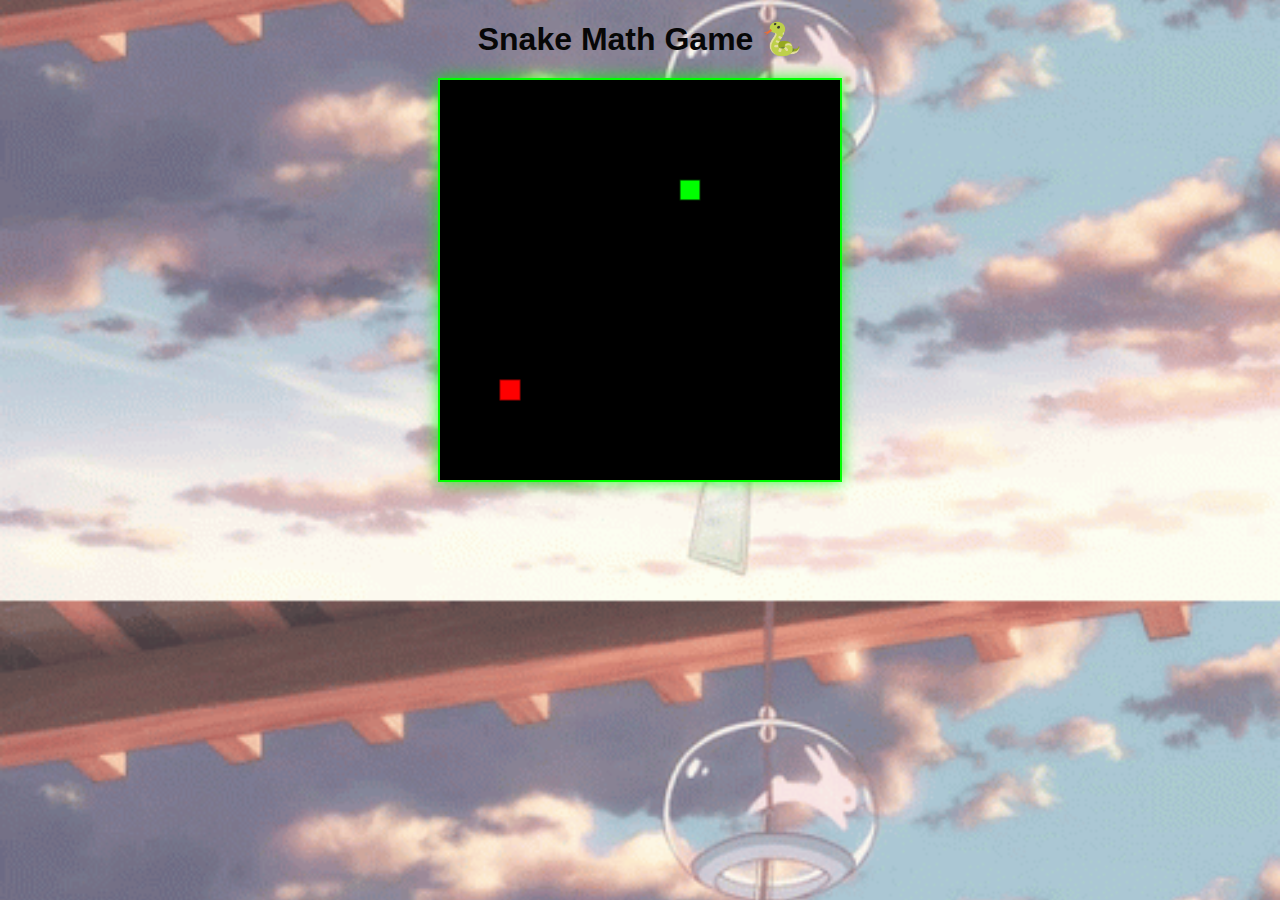
<file: index.html>
<!DOCTYPE html>
<html lang="en">
<head>
    <meta charset="UTF-8">
    <meta name="viewport" content="width=device-width, initial-scale=1.0">
    <link rel="icon" type="image/x-icon" href="favicon.ico">
    <title>Snake Game with Math Questions</title>
    <link rel="stylesheet" href="style2.css">
    <style>
        body {
            background-image: url('anime-windy.gif');
            background-size: cover;
            background-position: center;
            
        }
    </style>
</head>
<body>
    
    <h1>Snake Math Game 🐍</h1>
    <canvas id="gameCanvas"></canvas>
    

    
    
    <div id="mathQuestion" class="modal hidden">
        <div class="modal-content">
            <h2>Answer to Continue!</h2>
            <p id="question"></p>
            <input type="text" id="answer" placeholder="Your answer">
            <button onclick="checkAnswer()">Submit</button>
        </div>
    </div>

    <div id="gameOver" class="modal hidden">
        <div class="modal-content">
            <h2>Game Over</h2>
            <p>Incorrect Answer! Try again?</p>
            <button onclick="startNewGame()">Restart Game</button>
        </div>
    </div>

    <script src="script2.js"></script>
</body>
</html>
</file>
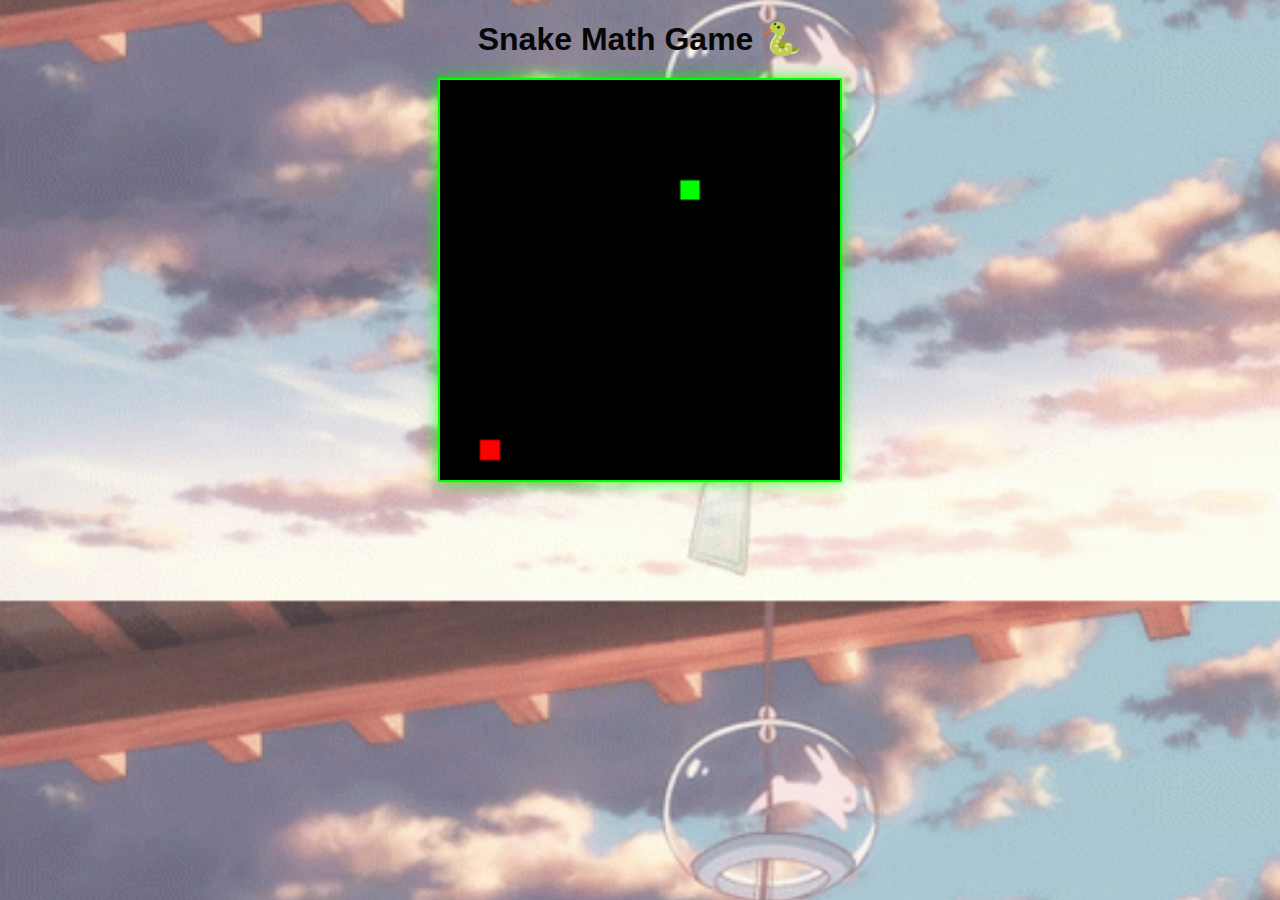
<file: game2.html>
<!DOCTYPE html>
<html lang="en">
<head>
    <meta charset="UTF-8">
    <meta name="viewport" content="width=device-width, initial-scale=1.0">
    <link rel="icon" type="image/x-icon" href="favicon.ico">
    <title>Snake Game with Math Questions</title>
    <link rel="stylesheet" href="style2.css">
    <style>
        body {
            background-image: url('anime-windy.gif');
            background-size: cover;
            background-position: center;
            
        }
    </style>
</head>
<body>
    
    <h1>Snake Math Game 🐍</h1>
    <canvas id="gameCanvas"></canvas>
    

    
    
    <div id="mathQuestion" class="modal hidden">
        <div class="modal-content">
            <h2>Answer to Continue!</h2>
            <p id="question"></p>
            <input type="text" id="answer" placeholder="Your answer">
            <button onclick="checkAnswer()">Submit</button>
        </div>
    </div>

    <div id="gameOver" class="modal hidden">
        <div class="modal-content">
            <h2>Game Over</h2>
            <p>Incorrect Answer! Try again?</p>
            <button onclick="startNewGame()">Restart Game</button>
        </div>
    </div>

    <script src="script2.js"></script>
</body>
</html>
</file>
<file: style2.css>
/* Basic styles for the game and overall layout */
body {
    font-family: 'Segoe UI', Tahoma, Geneva, Verdana, sans-serif;
    text-align: center;
    background-color: #383b3f;
    color: rgb(7, 7, 7);
    margin: 0;
    transition: background-color 0.5s;
}

h1 {
    margin: 20px;
    animation: fade-in 2s;
}

canvas {
    background-color: #000;
    display: block;
    margin: 0 auto;
    border: 2px solid #00ff00;
    box-shadow: 0 0 15px rgba(0, 255, 0, 0.8);
    animation: pulse 2s infinite;
}

input[type="text"] {
    padding: 10px;
    font-size: 16px;
    border-radius: 5px;
    border: 1px solid #ccc;
    margin: 10px 0;
    transition: border-color 0.3s;
}

input[type="text"]:focus {
    border-color: #00ff00;
}

button {
    padding: 10px 20px;
    background-color: #00ff00;
    border: none;
    color: #000;
    font-size: 16px;
    cursor: pointer;
    border-radius: 5px;
    transition: background-color 0.3s;
    animation: scale-up 2s infinite;
}

button:hover {
    background-color: #009900;
}

/* Modal Styles */
.modal {
    position: fixed;
    top: 0;
    left: 0;
    width: 100%;
    height: 100%;
    background-color: rgba(0, 0, 0, 0.8);
    display: flex;
    justify-content: center;
    align-items: center;
    animation: fade-in 2s;
}

.modal-content {
    background-color: #333;
    padding: 20px;
    border-radius: 10px;
    text-align: center;
    color: #fff;
    box-shadow: 0 0 10px rgba(0, 255, 0, 0.8);
    width: 80%;
    max-width: 400px;
    animation: scale-up 2s;
}

.hidden {
    display: none;
}

@keyframes fade-in {
    0% {
        opacity: 0;
    }
    100% {
        opacity: 1;
    }
}

@keyframes pulse {
    0% {
        box-shadow: 0 0 10px rgba(0, 255, 0, 0.5);
    }
    50% {
        box-shadow: 0 0 20px rgba(0, 255, 0, 0.8);
    }
    100% {
        box-shadow: 0 0 10px rgba(0, 255, 0, 0.5);
    }
}

@keyframes scale-up {
    0% {
        transform: scale(1);
    }
    50% {
        transform: scale(1.1);
    }
    100% {
        transform: scale(1);
    }
}
</file>
